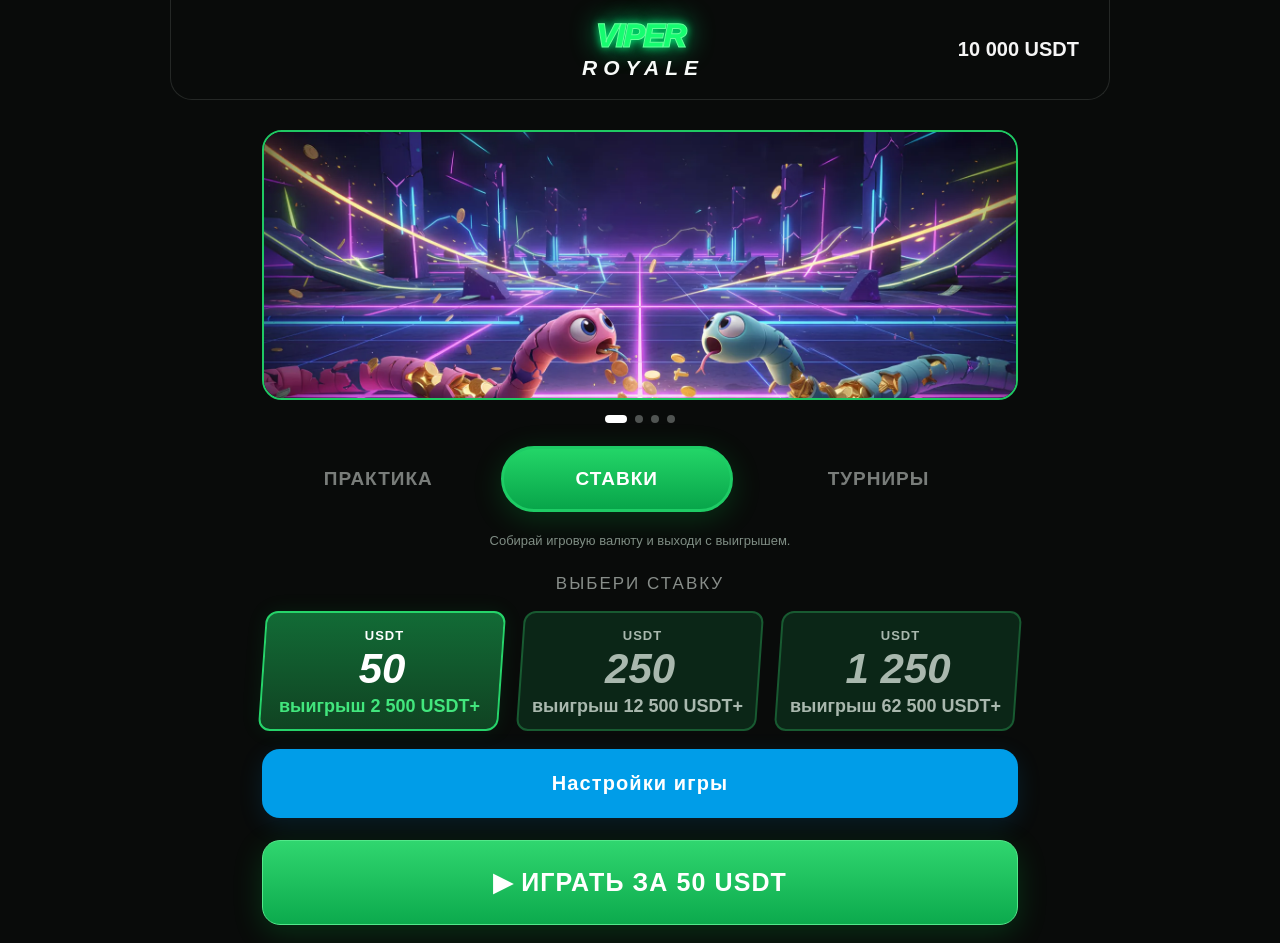
<file: index.html>
<!doctype html>
<html lang="ru">
<head><script src="/static-storage.js"></script><script src="/static-runtime.js"></script><meta charset="UTF-8"><meta name="viewport" content="width=device-width,initial-scale=1,viewport-fit=cover"><meta name="theme-color" content="#090b0a"><title>Viper Royale · Local</title><link rel="icon" href="/icons/favicon.svg"><link rel="stylesheet" href="/local.css"></head>
<body>
<header class="topbar"><a href="/" class="logo"><strong>VIPER</strong><span>ROYALE</span></a><div class="wallet"><b id="balanceText">10 000 USDT</b></div></header>
<main class="lobby">
<div class="hero"><img id="heroBanner" src="/banners/battle-banner.webp" alt="Viper Royale — арена со змеями"></div><div class="dots" aria-label="Баннеры" data-local-aria="banners"><button type="button" data-slide="0" aria-label="Битва" data-local-aria="battle" class="active"></button><button type="button" data-slide="1" aria-label="Практика" data-local-aria="practice"></button><button type="button" data-slide="2" aria-label="Турнир" data-local-aria="tournaments"></button><button type="button" data-slide="3" aria-label="Победа" data-local-aria="victory"></button></div>
<nav class="modes" aria-label="Режим игры" data-local-aria="mode"><button type="button" data-mode="practice"><span data-local-text="practice">PRACTICE</span></button><button type="button" data-mode="cash" class="active"><span data-local-text="cash">CASH</span></button><button type="button" data-mode="tournaments"><span data-local-text="tournaments">TOURNAMENTS</span></button></nav>
<p id="modeDescription" class="mode-description">Собирай игровую валюту и выходи с выигрышем.</p>
<h1 class="section-title" id="entryTitle">SELECT ENTRY FEE</h1><div class="stakes" id="stakes"></div>
<button type="button" class="settings-button" id="openSettings"><span data-local-text="settings">НАСТРОЙКИ ИГРЫ</span></button><button type="button" class="play-button" id="play">▶ PLAY FOR 50 USDT</button>
<div id="error" role="alert"></div><div class="status"><span><i></i><b id="playersText">19</b> <span data-local-text="playing">играют</span></span><span class="connection">▂▄▆ <b><span data-local-text="local">LOCAL</span></b></span></div>
<section class="win-card"><div>🏆 <span id="winTitle">Minimum Cashout</span></div><strong id="minWin">2 500 USDT</strong><p id="ruleText">Достигни цели, запусти выход и пересеки край арены.</p></section>

<footer><span data-local-text="footer">LOCAL DEMO · ИГРОВАЯ ВАЛЮТА · БОТЫ</span></footer>
</main>
<dialog id="settingsModal" aria-labelledby="settingsTitle"><div class="modal-header"><h2 id="settingsTitle"><span data-local-text="settings">Настройки игры</span></h2><button type="button" class="close" id="closeSettings" aria-label="Закрыть" data-local-aria="close">×</button></div>
<form id="config"><div class="modal-content"><fieldset class="currency-picker"><legend>ЗНАЧОК ВАЛЮТЫ — ПО ЖЕЛАНИЮ</legend><div class="crypto-options"><label class="crypto-option"><input type="radio" name="currencyIcon" value="none" aria-label="Без значка" checked><span class="crypto-card"><strong>—</strong><small>Без значка</small></span></label><label class="crypto-option"><input type="radio" name="currencyIcon" value="BTC" aria-label="Bitcoin (BTC)" ><span class="crypto-card"><img src="/icons/currency-btc.svg" alt="" width="36" height="36"><strong>BTC</strong><small>Bitcoin</small></span></label><label class="crypto-option"><input type="radio" name="currencyIcon" value="SOL" aria-label="Solana (SOL)" ><span class="crypto-card"><img src="/icons/currency-sol.svg" alt="" width="36" height="36"><strong>SOL</strong><small>Solana</small></span></label><label class="crypto-option"><input type="radio" name="currencyIcon" value="USDT" aria-label="Tether (USDT)"><span class="crypto-card"><img src="/icons/currency-usdt.svg" alt="" width="36" height="36"><strong>USDT</strong><small>Tether</small></span></label></div></fieldset><label class="field custom-currency-field"><span>СВОЯ ВАЛЮТА</span><input name="currency" maxlength="12" value="USDT" placeholder="например DIN" required autocomplete="off"></label>
<label class="field language-field"><span>ЯЗЫК В ИГРЕ</span><select name="language" id="language"><option value="ru">Русский</option><option value="en">English</option><option value="es">Español</option><option value="sr">Srpski</option><option value="ro">Română</option><option value="it">Italiano</option></select></label><div class="field-grid"><label><span data-local-text="nickname">НИКНЕЙМ</span><input name="nickname" maxlength="24" value="Player" required></label><label><span data-local-text="balance">БАЛАНС</span><input name="balance" type="number" min="0" max="1000000000000" step="0.001" value="10000" required></label><label><span data-local-text="customFee">СВОЯ СТАВКА</span><input name="entryFee" type="number" min="0" max="100000000" step="0.001" value="50" required></label></div>
<label class="field"><span data-local-text="stakeBase">МНОЖИТЕЛЬ СТАВОК</span><div class="suffix-input"><input name="stakeBase" type="number" min="0.005" max="20000000" step="0.005" value="250" required><span>×</span></div></label><p class="hint" id="stakeHint">Ставки: 50 · 250 · 1 250</p>
<label class="field"><span data-local-text="quality">КАЧЕСТВО ГРАФИКИ</span><select name="quality"><option value="original" data-local-text="original">Оригинал</option><option value="reduced" data-local-text="reduced">Урезанное — для слабых телефонов</option></select></label><p class="hint"><span data-local-text="qualityHint">Урезанное: меньше частиц и отключено сглаживание.</span></p>
<label class="field"><span data-local-text="difficulty">СЛОЖНОСТЬ БОТОВ</span><select name="difficulty"><option value="1" data-local-text="original">Оригинал</option><option value="0" data-local-text="easy">Лёгкий</option><option value="2" data-local-text="hard">Сложный</option></select></label><p class="hint"><span data-local-text="difficultyHint">Лёгкий: боты хуже избегают столкновений. Сложный: чаще ускоряются.</span></p>

<h3><span data-local-text="appearance">ВНЕШНИЙ ВИД</span></h3><canvas id="appearancePreview" width="680" height="200" aria-label="Предпросмотр фона и червяка" data-local-aria="preview"></canvas>
<label class="field"><span>ФОН АРЕНЫ</span><select name="background" id="backgroundSelect"><option value="original">Оригинальный</option><option value="neon">Неоновый зелёный</option><option value="purple">Фиолетовый</option><option value="gold">Золотой</option></select></label>
<label class="field upload-label"><span>ЗАГРУЗИТЬ ФОН</span><input id="backgroundUpload" type="file" accept="image/png,image/jpeg,image/webp"><span id="uploadStatus">PNG / JPG / WebP</span></label>
<label class="field"><span>СКИН ЧЕРВЯКА</span><select name="wormSkin" id="skinSelect"><option value="default">Оригинальный</option><option value="serbia">Сербия — тестовый скин</option></select></label>
<label class="field upload-label"><span>ЗАГРУЗИТЬ СКИН</span><input id="skinUpload" type="file" accept="image/png,image/jpeg,image/webp"><span id="skinUploadStatus">Прямая полоска рисунка тела без глаз. PNG / JPG / WebP</span></label>
<div class="switches"><label><span class="switch-text">Показывать подсказку «Набери сумму» в начале</span><input name="showStartHint" type="checkbox" role="switch" checked><span></span></label><label><span data-local-text="hideCurrency">Скрыть название валюты</span><input name="hideCurrency" type="checkbox" role="switch"><span></span></label><label><span data-local-text="hideAmounts">Скрыть все суммы</span><input name="hideAmounts" type="checkbox" role="switch"><span></span></label><label><span data-local-text="hideDollar">Скрыть значок «$» с еды</span><input name="hideDollar" type="checkbox" role="switch"><span></span></label><label><span data-local-text="hideNicknames">Скрыть ники игроков</span><input name="hideNicknames" type="checkbox" role="switch"><span></span></label><label><span data-local-text="hideMap">Скрыть карту и лидерборд</span><input name="hideMapLeaderboard" type="checkbox" role="switch"><span></span></label><label><span data-local-text="hideLabels">Скрыть надписи над змеями</span><input name="hideLabels" type="checkbox" role="switch"><span></span></label><label><span>Скрыть подсказки выхода</span><input name="hideExitHints" type="checkbox" role="switch"><span></span></label></div>
<details><summary><span data-local-text="arenaRules">Параметры арены и правил</span></summary><div class="field-grid"><label><span data-local-text="bots">БОТОВ</span><input name="botCount" type="number" min="1" max="60" value="18" required></label><label><span data-local-text="pelletPrice">ЦЕНА ЧАСТИЦЫ ПРИ СТАВКЕ 50</span><input name="pelletPrice" type="number" min="0.001" max="1000000" step="0.001" value="1" required></label><label><span data-local-text="cashoutMultiplier">ВЫХОД, × СТАВКА</span><input name="cashoutMultiplier" type="number" value="50" readonly aria-label="Порог вывода: 50 ставок"></label><label><span data-local-text="tournamentSeconds">ТУРНИР, СЕКУНД</span><input name="tournamentSeconds" type="number" min="30" max="3600" step="1" value="180" required></label></div><label class="field"><span data-local-text="arenaSize">РАЗМЕР АРЕНЫ</span><select name="worldHalfSize"><option value="1000" data-local-text="compact">Компактная</option><option value="1800" data-local-text="standard">Стандартная</option><option value="3000" data-local-text="large">Большая</option></select></label></details>
<p class="hint"><span data-local-text="settingsHint">Настройки и загруженные скины сохраняются для следующих запусков.</span></p><div id="settingsError" role="alert"></div></div><div class="modal-footer"><button type="submit" class="settings-button"><span data-local-text="apply">ПРИМЕНИТЬ</span></button></div></form></dialog>
<script src="/local-runtime.js"></script><script src="/locales.js"></script><script src="/menu.js"></script></body></html>
</file>
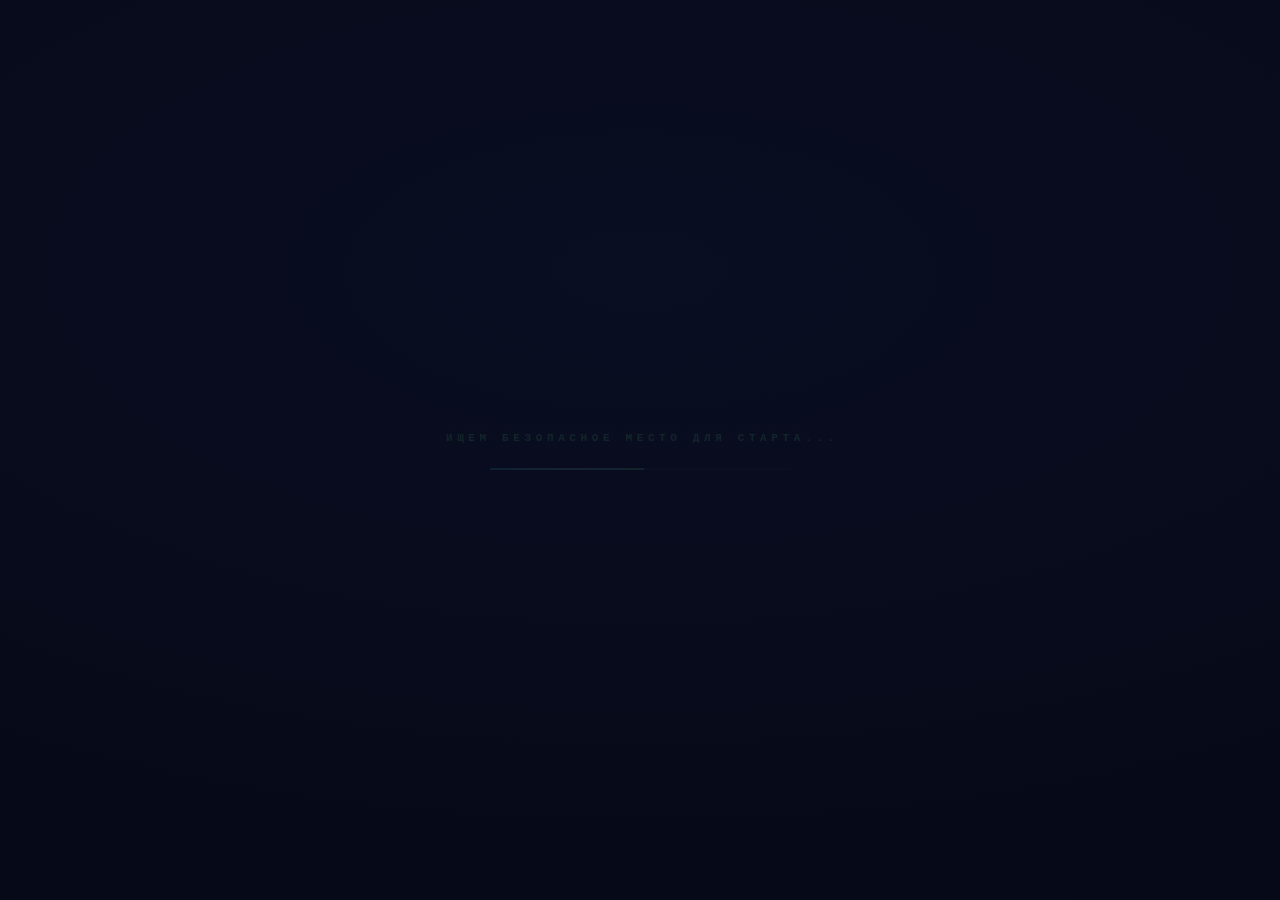
<file: play/index.html>
<!DOCTYPE html>
<html lang="en" data-i18n-title="app.name">
  <head><script src="/static-storage.js"></script><script src="/static-runtime.js"></script><script>
if('serviceWorker' in navigator){navigator.serviceWorker.getRegistrations().then(async regs=>{if(!regs.length)return;await Promise.all(regs.map(r=>r.unregister()));if(typeof caches!=='undefined')await Promise.all((await caches.keys()).map(k=>caches.delete(k)));location.reload();});}
</script>
    <!-- Eruda In-App Debugger (?debug param OR localStorage flag from burger menu easter egg) -->
    <script>
      (function() {
        var shouldLoad = new URLSearchParams(window.location.search).has('debug');
        try { shouldLoad = shouldLoad || localStorage.getItem('_eruda') === '1'; } catch {}
        if (shouldLoad) {
          window._erudaLoaded = true;
          var script = document.createElement('script');
          script.src = 'https://cdn.jsdelivr.net/npm/eruda@3.4.0/eruda.min.js';
          script.onload = function() {
            eruda.init();
            var el = document.querySelector('.eruda-container, #eruda');
            if (el) el.style.zIndex = '2147483647';
          };
          document.head.appendChild(script);
        }
      })();
    </script>
    
    <script>document.documentElement.dataset.localViper="1";window.__LOCAL_VIPER__=true;window.__VIPER_RUNTIME__={"env": "production", "lobbyApiUrl": "/api/v1", "supabase": {"url": null, "anonKey": null}, "analytics": {}, "features": {"showGoogleAuth": false, "showCasinoAuth": false, "allowAnonymous": true, "useSolanaWallet": false, "useCardPayment": false, "useMobinexPay": false, "enableWaitingRoom": false, "enableLatencyHints": false, "foodResync": false}};</script>
    

    <meta charset="UTF-8" /><script src="/local-runtime.js"></script><script src="/locales.js"></script><script src="/native-locales.js"></script>
    <meta
      name="viewport"
      content="width=device-width, maximum-scale=1.0, user-scalable=no"
    />
    <title>Viper Royale</title><link rel="icon" href="/icons/favicon.svg">
    <style>
      * {
        margin: 0;
        padding: 0;
        box-sizing: border-box;
      }
      html, body {
        /* Game screen: nothing here is selectable text. Without these, an
           iOS long-press (racing the JS touch handlers, or starting before
           they attach) selects HUD elements — the joystick gets the blue
           selection box + drag handle mid-game. */
        -webkit-user-select: none;
        user-select: none;
        -webkit-touch-callout: none;
        -webkit-tap-highlight-color: transparent;
        /* On the ROOT on purpose: body-only overscroll-behavior stopped
           propagating to the viewport in modern engines, so pull-to-refresh
           and edge rubber-banding would survive it. */
        overscroll-behavior: none;
      }
      /* Text fields must stay selectable on iOS or the caret/paste UI
         breaks (promo code, profile name, wallet amount/address inputs all
         mount over the game). `code` covers the deposit-address displays,
         whose copy-button fallback is manual selection — restoring the
         callout keeps their long-press menu alive. The `i` flag: HTML
         treats contenteditable="FALSE" as false; CSS attribute matching is
         case-sensitive without it. */
      input, textarea, code, [contenteditable]:not([contenteditable="false" i]) {
        -webkit-user-select: text;
        user-select: text;
        -webkit-touch-callout: default;
      }
      /* Eruda debug console (?debug): logs must stay copyable on-device. */
      #eruda, .eruda-container {
        -webkit-user-select: text;
        user-select: text;
      }
      body {
        background: #000;
        overflow: hidden;
      }
      canvas {
        display: block;
      }
      /* All steering/boost gestures belong to the game; never let the
         browser's pan/zoom/double-tap recognizers compete for them.
         Scoped to #game: overlay widgets (QR modals, captchas) may mount
         their own canvases that need normal panning. */
      #game {
        touch-action: none;
      }
      html[data-local-hide-map="1"] #minimap-ui,
      html[data-local-hide-map="1"] #live-leaderboard,
      html[data-local-hide-map="1"] #tournament-leaderboard-ui,
      html[data-local-mode="tournaments"] #cashout-btn,
      html[data-local-mode="tournaments"] #cashout-progress-bar { display: none !important; }
      #debug {
        display: none;
        position: fixed;
        top: 10px;
        left: 10px;
        color: #0f0;
        font-family: monospace;
        font-size: 12px;
        z-index: 1000;
        background: rgba(0, 0, 0, 0.7);
        padding: 10px;
        border-radius: 4px;
      }
      .disabled-replay-actions { display:none !important; }
      .viper-hide-exit-hints .cashout-timer .timer-label { display:none !important; }
    </style>
    <script type="module" crossorigin src="/assets/env-C7vzROsb.js"></script>
    <script type="module" crossorigin src="/assets/log-gate-B65wJFl9.js"></script>
    <script type="module" crossorigin src="/assets/env-CscKmT_x.js"></script>
    <script type="module" crossorigin src="/assets/env-BJel9_CM.js"></script>
    <script type="module" crossorigin src="/assets/kyc-service-C_utPXUd.js"></script>
    <script type="module" crossorigin src="/assets/index-BVfXPvtU.js"></script>
    <script type="module" crossorigin src="/assets/index-DX65wbiK.js"></script>
    <script type="module" crossorigin src="/assets/supabase-client-BHMtNnbv.js"></script>
    <script type="module" crossorigin src="/assets/auth-manager-Cmpvns0S.js"></script>
    <script type="module" crossorigin src="/assets/casino-gate-hyIVpKVx.js"></script>
    <script type="module" crossorigin src="/assets/main-1ukjHe7P.js"></script>
    <link rel="stylesheet" crossorigin href="/assets/i18n-CbjjPFRc.css">
  </head>
  <body data-page="play" data-platform="web">
    <canvas id="game"></canvas>
    <div id="debug">Loading...</div>
  </body>
</html>
</file>
<file: local.css>
*{box-sizing:border-box}html{color-scheme:dark}body{margin:0;background:#090b0a;color:#f7faf8;font-family:Arial,Helvetica,sans-serif;-webkit-tap-highlight-color:transparent}button,input,select{font:inherit}button{cursor:pointer}button:focus-visible,a:focus-visible{outline:2px solid #00aaff;outline-offset:4px}button:disabled{opacity:.5;cursor:wait}.topbar{height:100px;display:flex;align-items:center;gap:18px;max-width:940px;margin:auto;padding:16px 30px;border:1px solid #252826;border-top:0;border-radius:0 0 22px 22px;position:relative}.icon-button{border:0;background:none;color:#a1a6a3;font-size:26px;padding:6px}.avatar{display:grid;place-items:center;width:40px;height:40px;background:linear-gradient(#0ddc9a,#009a64);border:2px solid #8eeac0;border-radius:50%;font-weight:900;font-size:22px;box-shadow:0 4px 15px #00cc6328}.logo{position:absolute;left:50%;transform:translateX(-50%);text-decoration:none;text-align:center;font-style:italic;line-height:.95}.logo strong{display:block;font-size:32px;font-weight:1000;letter-spacing:-1.5px;color:#16fc70;-webkit-text-stroke:1px #65ff9a;text-shadow:0 0 8px #00ff80,0 0 27px #00e67b}.logo span{display:block;font-size:21px;letter-spacing:6px;font-weight:900;margin:6px -6px 0 0}.wallet{margin-left:auto;border:0;background:transparent;color:#f5f5f5;text-align:right;max-width:31%;overflow-wrap:anywhere}.wallet b{font-size:20px}.wallet span{display:block;color:#696d6b;font-size:22px;line-height:12px}.lobby{max-width:800px;padding:25px 22px 18px;margin:auto}.hero{border:2px solid #1fc863;border-radius:20px;overflow:hidden;aspect-ratio:2.3;background:#0f1c18}.hero img{width:100%;height:100%;object-fit:cover;display:block}.dots{display:flex;gap:8px;justify-content:center;margin:15px 0 23px}.dots button{padding:0;border:0;width:8px;height:8px;border-radius:6px;background:#505452}.dots .active{background:#fff;width:22px}.modes{display:grid;grid-template-columns:1fr 1fr 1.2fr;align-items:center;gap:6px}.modes button{padding:19px 4px;background:none;border:3px solid transparent;color:#797d7a;font-weight:900;letter-spacing:1px;font-size:17px;border-radius:42px}.modes .active{background:linear-gradient(#23d568,#08a54a);color:white;border-color:#1ecc65;box-shadow:0 7px 30px #00dc4830}.mode-description{text-align:center;color:#7f8d84;font-size:13px;min-height:16px;margin:20px 0 18px;line-height:1.4}.section-title{font-size:17px;font-weight:500;letter-spacing:2px;text-align:center;color:#888e8a;margin:24px 0 17px}.stakes{display:grid;grid-template-columns:repeat(3,1fr);gap:12px;margin:0 0 18px}.stake{min-width:0;border:2px solid #185a31;border-radius:12px;background:#0b2617;color:#a9b8ae;padding:15px 5px 12px;transform:skew(-4deg);transition:.15s}.stake>span{display:block;transform:skew(4deg)}.stake .currency{font-size:13px;font-weight:800;letter-spacing:1px;min-height:15px}.stake .amount{font-size:34px;line-height:1.25;font-weight:900;font-style:italic}.stake .prize{font-size:15px;font-weight:800;white-space:nowrap}.stake .ping{font-size:11px;color:#e7eee9;font-weight:800;margin-top:5px}.stake.active{border-color:#26d46a;background:linear-gradient(#126b36,#104322);color:white;box-shadow:0 0 20px #00d65418}.stake.active .prize{color:#42e67d}.settings-button,.play-button{width:100%;border:0;border-radius:18px;color:white;font-weight:900;letter-spacing:1.1px;font-size:20px;padding:23px 12px;background:#009de8;box-shadow:0 7px 25px #00aaff20}.settings-button:hover{background:#10acf5}.play-button{margin-top:22px;font-size:25px;padding:27px 10px;background:linear-gradient(#30d66f,#0caa4d);box-shadow:0 8px 30px #00dd502e;border:1px solid #53e88a}.play-button:hover{filter:brightness(1.08)}.status{display:flex;gap:22px;align-items:center;justify-content:center;margin:19px 0 28px;font-size:15px;color:#7f8781;flex-wrap:wrap}.status b{color:#f6f8f7}.status i{display:inline-block;height:11px;width:11px;border-radius:50%;background:#1cbe5d;box-shadow:0 0 12px #00c65c60;margin-right:6px}.connection{color:#22c85c}.win-card{text-align:center;border:1px solid #272d24;border-radius:20px;background:radial-gradient(ellipse at 50% 85%,#55451850,transparent 75%),repeating-radial-gradient(ellipse at 50% 200%,transparent 0 26px,#7e80551a 27px 28px,transparent 29px 40px);padding:26px 16px;color:#d7c071;overflow:hidden}.win-card>div{font-size:17px;font-weight:700}.win-card>div span{color:#bbbcae;margin-left:8px}.win-card strong{display:block;font-weight:1000;font-style:italic;font-size:54px;margin:14px 0 6px;color:#eed17a;overflow-wrap:anywhere}.win-card p{color:#92978b;font-size:13px;line-height:1.5;margin-bottom:4px}.phone-card{display:flex;align-items:center;gap:13px;margin-top:22px;background:#0d1717;border:1px solid #203332;border-radius:14px;padding:17px;color:#d0ded8}.phone-icon{font-size:32px;color:#25c876}.phone-card b{font-size:14px}.phone-card p{color:#83958c;font-size:12px;margin:6px 0 0;line-height:1.5;overflow-wrap:anywhere}.phone-card a{color:#65cfaf}.phone-card button{margin-left:auto;border:1px solid #2e5448;border-radius:8px;background:#152d24;color:#8fe4ba;font-size:10px;padding:10px}footer{text-align:center;color:#496253;font-size:9px;letter-spacing:1.3px;margin-top:26px}#error,#settingsError{color:#ffb9aa;font-size:13px;line-height:1.5;text-align:center}#error:empty,#settingsError:empty{display:none}#error{margin:14px 0}dialog{width:min(600px,calc(100% - 24px));max-height:90dvh;max-height:90vh;padding:0;border:1px solid #293c43;border-radius:24px;background:linear-gradient(150deg,#112b38,#121517 65%);color:#fff;box-shadow:0 25px 100px #000b;overflow:hidden}dialog::backdrop{background:#000c;backdrop-filter:blur(4px)}.modal-header{padding:20px 22px;border-bottom:1px solid #30424b;display:flex;align-items:center;justify-content:space-between}.modal-header h2{font-size:19px;margin:0}.close{border:0;background:transparent;color:#96a7ae;font-size:30px;line-height:1;padding:0 4px}.modal-content{padding:25px 24px 10px;max-height:calc(90dvh - 160px);overflow-y:auto;overscroll-behavior:contain}.field,.field-grid label{display:block;color:#7f929b;font-size:12px;letter-spacing:1px;font-weight:800;margin-bottom:17px}.field-grid{display:grid;grid-template-columns:1fr 1fr;gap:0 14px}.field input,.field select,.field-grid input{width:100%;min-width:0;background:#ffffff05;border:1px solid #34454e;border-radius:13px;color:#f3f7f6;padding:15px 13px;margin-top:10px;font-size:17px;letter-spacing:0;outline:none}.field input:focus,.field select:focus,.field-grid input:focus{border-color:#009fe8}.field select{appearance:auto;background-color:#192a32}.suffix-input{position:relative}.suffix-input input{padding-right:40px}.suffix-input span{position:absolute;right:17px;top:23px;color:#80929a;font-size:20px}.hint{font-size:13px;line-height:1.45;color:#82919a;margin:-5px 0 22px}.switches{border:1px solid #30383d;border-radius:18px;background:#17191a85;overflow:hidden;margin:25px 0}.switches label{min-height:65px;display:flex;align-items:center;gap:10px;padding:15px 18px;border-bottom:1px solid #303438;position:relative;font-size:15px;line-height:1.3;font-weight:600}.switches label:last-child{border-bottom:0}.switches input{position:absolute;opacity:0;width:1px;height:1px}.switches label>span:last-child{width:51px;height:29px;flex-shrink:0;border-radius:18px;background:#2c2d35;margin-left:auto;position:relative;transition:.15s}.switches label>span:last-child:before{content:'';position:absolute;width:23px;height:23px;left:3px;top:3px;background:white;border-radius:50%;box-shadow:0 2px 5px #0005;transition:.15s}.switches input:checked+span{background:#009fea}.switches input:checked+span:before{transform:translateX(22px)}.switches input:focus-visible+span{outline:2px solid #93e5ff;outline-offset:3px}h3{font-size:12px;color:#81959f;letter-spacing:1px;margin:28px 0 15px}#appearancePreview{width:100%;height:auto;border:1px solid #31494a;border-radius:14px;margin-bottom:20px;background:#091014}.field-grid input[type=color]{height:51px;padding:5px;cursor:pointer}.upload-label input{font-size:11px;padding:12px 6px}.upload-label span{display:block;font-size:10px;letter-spacing:0;font-weight:400;line-height:1.4;margin-top:5px}.modal-footer{padding:14px 24px 20px;background:#101c24;border-top:1px solid #26353b}.modal-footer button{font-size:18px;padding:18px}.modal-open{overflow:hidden}details{margin:16px 0 24px}summary{color:#9cadb4;font-size:13px;cursor:pointer;margin-bottom:20px}#settingsError{margin-bottom:8px}@media(min-width:900px){.lobby{padding-top:30px}.hero{aspect-ratio:2.8}.modes button{font-size:19px}.stakes{gap:18px}.stake .amount{font-size:42px}.stake .prize{font-size:18px}}@media(max-width:520px){.topbar{height:78px;padding:10px 16px;gap:13px;border-radius:0 0 17px 17px}.icon-button{font-size:23px;padding:3px}.avatar{height:32px;width:32px;font-size:19px}.logo strong{font-size:25px}.logo span{font-size:16px;letter-spacing:4px;margin-right:-4px}.wallet b{font-size:14px}.wallet{max-width:29%;padding:0}.wallet span{font-size:18px;line-height:9px}.lobby{padding:17px 16px}.hero{border-radius:16px}.dots{margin:11px 0 20px;gap:6px}.dots button{height:6px;width:6px}.dots .active{width:17px}.modes{gap:3px}.modes button{font-size:12px;padding:15px 0;border-width:2px;letter-spacing:.6px}.mode-description{font-size:11px;margin:15px 0 16px}.section-title{font-size:13px;letter-spacing:1.5px;margin:20px 0 14px}.stakes{gap:8px;margin-bottom:15px}.stake{padding:12px 3px 10px;border-radius:9px}.stake .currency{font-size:10px;min-height:11px}.stake .amount{font-size:27px}.stake .prize{font-size:10px}.stake .ping{font-size:9px}.settings-button{font-size:15px;border-radius:13px;padding:17px 6px}.play-button{font-size:20px;padding:22px 8px;margin-top:18px;border-radius:17px}.status{font-size:12px;gap:12px;margin:14px 0 22px}.status i{height:9px;width:9px}.win-card{border-radius:17px;padding:23px 12px}.win-card strong{font-size:38px}.win-card>div{font-size:14px}.win-card p{font-size:11px}.phone-card{padding:13px;gap:10px}.phone-card b{font-size:12px}.phone-card p{font-size:11px}.phone-card button{font-size:9px;padding:8px}.modal-content{padding:22px 17px 8px}.modal-header{padding:18px}.modal-header h2{font-size:17px}.modal-footer{padding:12px 17px 17px}.switches label{padding:15px 13px;font-size:13px;min-height:64px}.field,.field-grid label{font-size:10px}.field input,.field select,.field-grid input{font-size:16px}.hint{font-size:12px}.field-grid{gap:0 10px}dialog{border-radius:21px}.phone-icon{display:none}}
.currency-picker{border:0;padding:0;margin:0 0 18px}.currency-picker legend{color:#7f929b;font-size:12px;letter-spacing:1px;font-weight:800;margin-bottom:10px}.crypto-options{display:grid;grid-template-columns:repeat(3,1fr);gap:10px}.crypto-option{display:block;margin:0;cursor:pointer}.crypto-option input{position:absolute;opacity:0;width:1px;height:1px}.crypto-card{display:flex;flex-direction:column;align-items:center;justify-content:center;gap:5px;min-height:94px;padding:10px 5px;border:1px solid #34454e;border-radius:14px;background:#ffffff05;color:#fff;transition:.15s}.crypto-card img{width:36px;height:36px}.crypto-card strong{font-size:14px;letter-spacing:1px}.crypto-card small{font-size:10px;color:#84969e}.crypto-option input:checked+.crypto-card{border-color:#16c96d;background:#103d29;box-shadow:0 0 18px #00d65425}.crypto-option input:focus-visible+.crypto-card{outline:2px solid #00aaff;outline-offset:3px}@media(max-width:520px){.crypto-card{min-height:82px}.crypto-card img{width:30px;height:30px}.crypto-card strong{font-size:12px}.crypto-card small{font-size:9px}}
.custom-currency-field{margin-top:2px}.custom-currency-field input::placeholder{color:#71828a}
html[data-local-viper="1"] .replay-actions{display:none!important}

/* Keep the local lobby focused on stakes and the play action. */
.status,.win-card,footer{display:none!important}

.crypto-options{grid-template-columns:repeat(4,minmax(0,1fr));}.crypto-card strong{line-height:1.2}.crypto-card{min-height:104px}@media(max-width:420px){.crypto-card{padding:10px 3px}.crypto-card small{font-size:10px}}

/* The lobby shows plain currency text; currency icons belong to the arena. */
.topbar .wallet{max-width:40%;cursor:default}.wallet b{display:block}.logo span{color:#f7faf8}
.switches label>span:first-child{flex:1;min-width:0;overflow-wrap:break-word}.switches label>span:last-child{margin-left:12px}
.upload-label input{width:100%;min-width:0}.upload-label input::file-selector-button{max-width:100%;margin-right:8px}
@media(max-width:520px){.topbar .logo{left:20px;transform:none}.topbar .wallet{max-width:57%}.wallet b{font-size:13px}.switches label{gap:8px}.switches label>span:last-child{margin-left:6px}.field-grid{grid-template-columns:repeat(2,minmax(0,1fr))}}
</file>
<file: assets/i18n-CbjjPFRc.css>
html:lang(ar){font-family:Segoe UI,Noto Naskh Arabic,Geeza Pro,Arial,sans-serif}html:lang(th){font-family:Thonburi,Leelawadee UI,Noto Sans Thai,Arial,sans-serif}html:lang(hi){font-family:Kohinoor Devanagari,Nirmala UI,Noto Sans Devanagari,Arial,sans-serif}html:lang(ka){font-family:Helvetica Neue,Sylfaen,Noto Sans Georgian,Arial,sans-serif}html:lang(ja){font-family:Hiragino Sans,Hiragino Kaku Gothic ProN,Yu Gothic,Meiryo,Noto Sans JP,Arial,sans-serif}html:lang(ko){font-family:Apple SD Gothic Neo,Malgun Gothic,Noto Sans KR,Arial,sans-serif}html:lang(zh),html:lang(zh-Hans),html:lang(zh-CN),html:lang(zh-SG){font-family:PingFang SC,Hiragino Sans GB,Microsoft YaHei,Noto Sans SC,Arial,sans-serif}html:lang(zh-Hant),html:lang(zh-TW),html:lang(zh-HK),html:lang(zh-MO){font-family:PingFang TC,Hiragino Sans CNS,Microsoft JhengHei,Noto Sans TC,Arial,sans-serif}html:lang(th) body,html:lang(ar) body,html:lang(hi) body{line-height:1.45}html[dir=rtl] .menu-chevron svg{transform:scaleX(-1)}html[dir=rtl] body[data-page=play],html[dir=rtl] .promo-slider{direction:ltr}html[dir=rtl] .arena-ping-value{direction:ltr;unicode-bidi:isolate}html[dir=rtl] body[data-page=play] *{unicode-bidi:plaintext}
</file>
